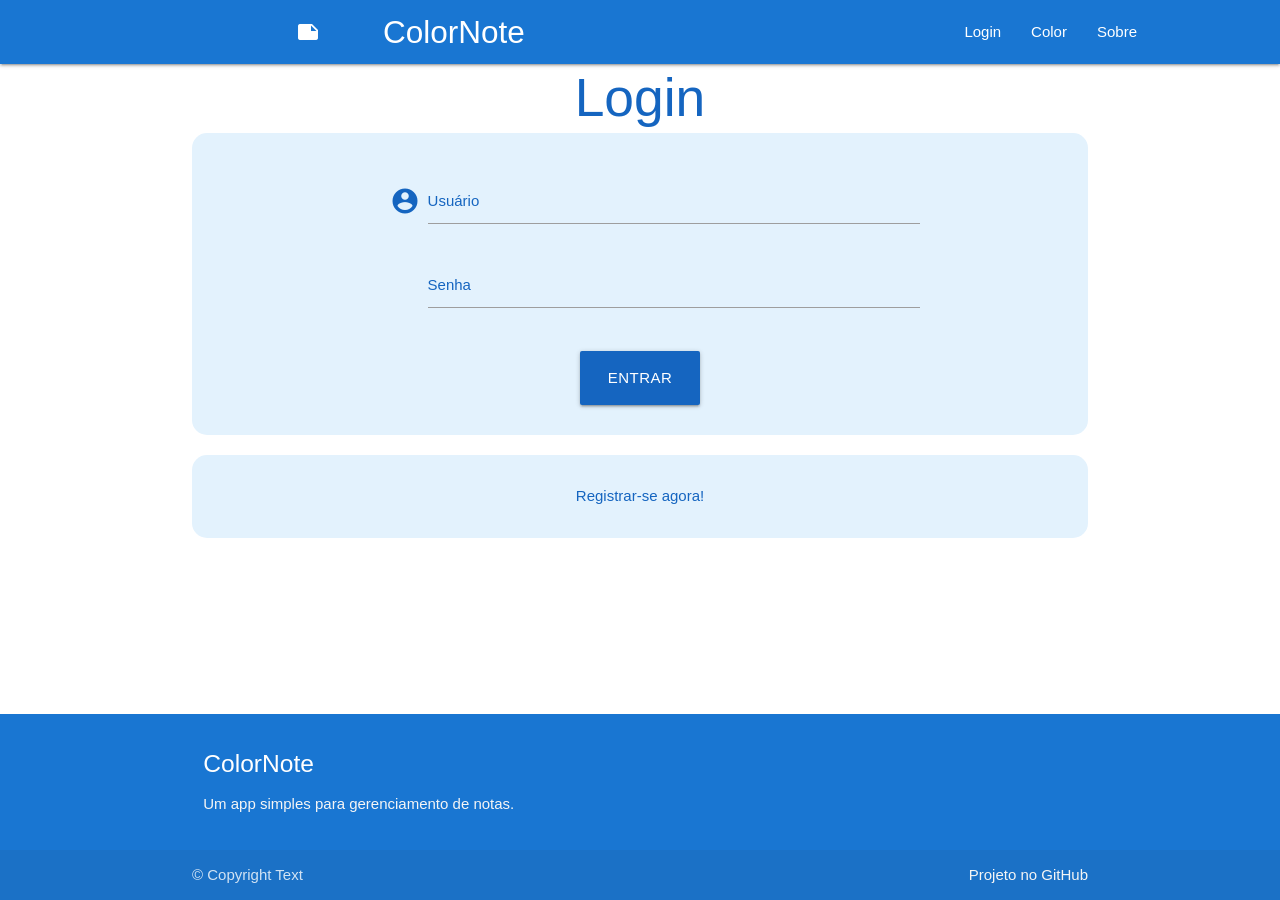
<file: index.html>
<!DOCTYPE html>
<html lang="pt-br">

<head>
  <meta charset="UTF-8">
  <meta http-equiv="X-UA-Compatible" content="IE=edge">
  <meta name="viewport" content="width=device-width, initial-scale=1.0">
  <link rel="stylesheet" href="assets/libraries/materialize/css/materialize.min.css">
  <link href="https://fonts.googleapis.com/icon?family=Material+Icons" rel="stylesheet">
  <link rel="stylesheet" href="assets/resources/styles/style.css">
  <link rel="stylesheet" href="assets/resources/styles/index.css">
  <title>Login</title>
</head>

<body>
  <!--inicio da nav-->
  <nav class="blue darken-2 mudaCor" id="barra_nav">
    <div class="nav-wrapper">
      <a href="#!" class="brand-logo"> <i class="material-icons">sticky_note_2</i><span id="titulo_texto">ColorNote</span></a>
      <a href="#" data-target="mobile-demo" class="sidenav-trigger"><i class="material-icons">menu</i></a>
      <ul class="right hide-on-med-and-down">
        <li><a href="#">Login</a></li>
        <li><a class="tooltipped modal-trigger" href="#modal1" data-position="bottom"
            data-tooltip="Escolha sua cor preferida para o site!">Color</a></li>
        <li><a href="sobre.html">Sobre</a></li>
      </ul>
    </div>
  </nav>
  <ul class="sidenav" id="mobile-demo">
    <li><a href="#">Login</a></li>
    <li><a class="tooltipped modal-trigger" href="#modal1" data-position="bottom"
        data-tooltip="Escolha sua cor preferida para o site!">Color</a></li>
    <li><a href="sobre.html">Sobre</a></li>
  </ul>

  <div id="modal1" class="blue-text modal mudaCorTexto">
    <div class="modal-content">
      <h4>Selecione sua cor preferida</h4>
      <div id="cores">
        <button onclick="modificaCor(this)" class="btn_cores blue darken-2"></button>
        <button onclick="modificaCor(this)" class="btn_cores green darken-2"></button>
        <button onclick="modificaCor(this)" class="btn_cores red darken-2"></button>
        <button onclick="modificaCor(this)" class="btn_cores yellow darken-2"></button>
        <button onclick="modificaCor(this)" class="btn_cores purple darken-2"></button>
        <button onclick="modificaCor(this)" class="btn_cores orange darken-2"></button>
      </div>
    </div>
    <div class="modal-footer">
      <a href="#!" class="modal-close waves-effect waves-green btn-flat">Cancelar</a>
    </div>
  </div>
  <!--final da nav-->

  <main class="">

    <h2 class="blue-text text-darken-3 center mudaCorTexto">Login</h2>

    <div class="blue container row lighten-5 center formulario mudaCor">
      <form class="col s12 m8 offset-m2 l10 offset-l2" id="">
        <div class="row">
          <div class="input-field col s10">
            <i class="blue-text text-darken-3 material-icons prefix mudaCorTexto">account_circle</i>
            <input id="icon_prefix" type="text" class="blue-text text-darken-3 validate mudaCorTexto">
            <label for="icon_prefix" class="blue-text text-darken-3 mudaCorTexto">Usuário</label>
          </div>

          <div class="input-field col s10">
            <i class="blue-text text-darken-3 material-icons prefix mudaCorTexto">password</i>
            <input id="icon_senha" type="password" class="blue-text text-darken-3 validate mudaCorTexto">
            <label for="icon_senha" class="blue-text text-darken-3 mudaCorTexto">Senha</label>
          </div>
        </div>
      </form>
      <button class="blue darken-3 waves-effect waves-light btn-large center mudaCor" type="submit">Entrar</button>
    </div>

    <div class="blue lighten-5 container row center formulario mudaCor mudaCor"><a href="cadastro.html"
        class="blue-text  text-darken-3 tooltipped mudaCorTexto" data-position="bottom"
        data-tooltip="Ainda não possui cadastro? Então faça logo o registro!">Registrar-se
        agora!</a>
    </div>
  </main>

  <!--inicio do footer-->
  <footer class="blue darken-2 page-footer mudaCor">
    <div class="container">
      <div class="row">
        <div class="col l6 s12">
          <h5 class="white-text">ColorNote</h5>
          <p class="grey-text text-lighten-4">Um app simples para gerenciamento de notas.</p>
        </div>
      </div>
    </div>
    <div class="footer-copyright">
      <div class="container">
        &copy;<span id="ano"></span> Copyright Text
        <a class="grey-text text-lighten-4 right" href="https://github.com/bischoflima/bischoflima.github.io"
          target="blank">Projeto no GitHub</a>
      </div>
    </div>
  </footer>
  <!--final do footer-->

  <script src="assets/libraries/jquery/jquery.js"></script>
  <script src="assets/libraries/materialize/js/materialize.min.js"></script>
  <script src="assets/resources/scripts/global.js"></script>

</body>

</html>
</file>
<file: assets/resources/styles/style.css>
nav {
  padding: 0 10%;
}

body {
  display: flex;
  min-height: 100vh;
  flex-direction: column;
}

main {
  flex: 1 0 auto;
}

#modal1 {
  text-align: center;
}

.btn_cores {
  margin: 0.4em 1em;
  width: 4em;
  height: 4em;
  border-radius: 10px;
}
</file>
<file: assets/resources/styles/index.css>
h2 {
    margin: .1em auto;
}
.formulario {
    border-radius: 1em;
    padding: 2em 3em;
    text-align: center;
}
</file>
